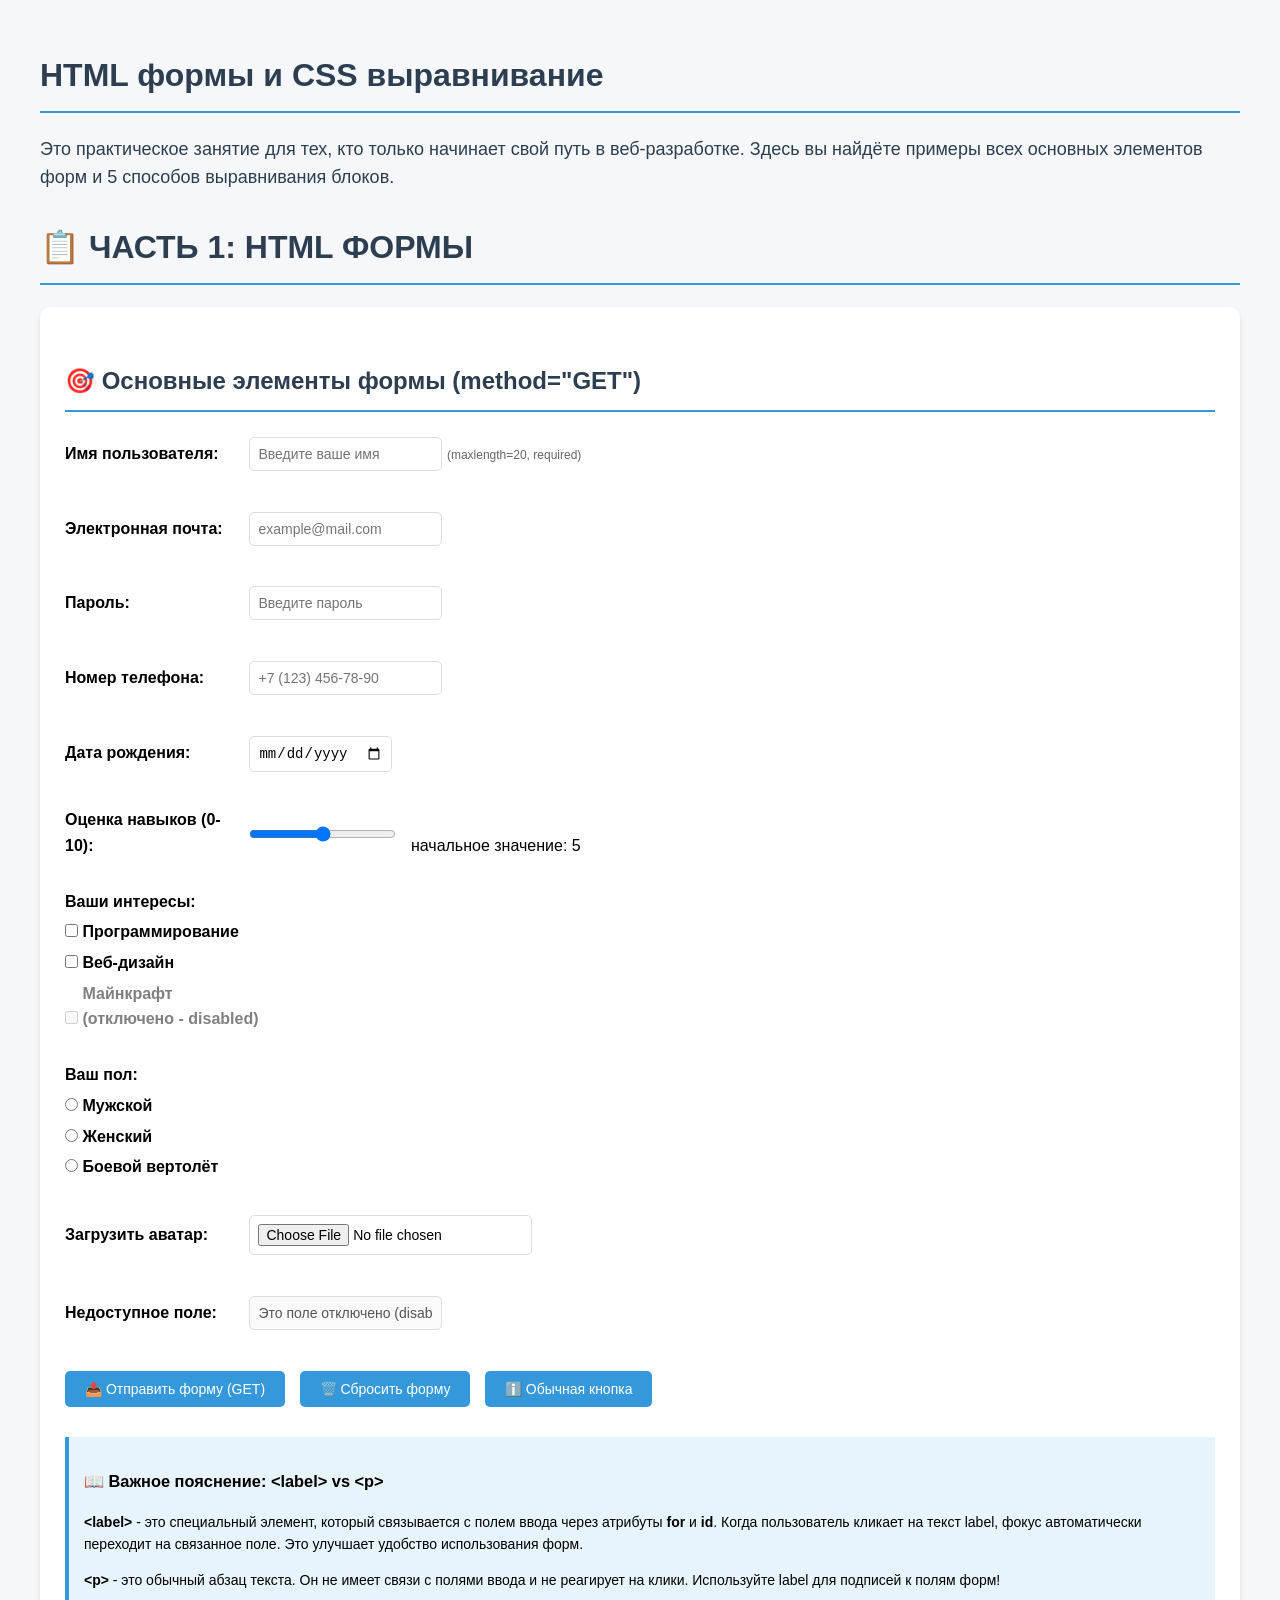
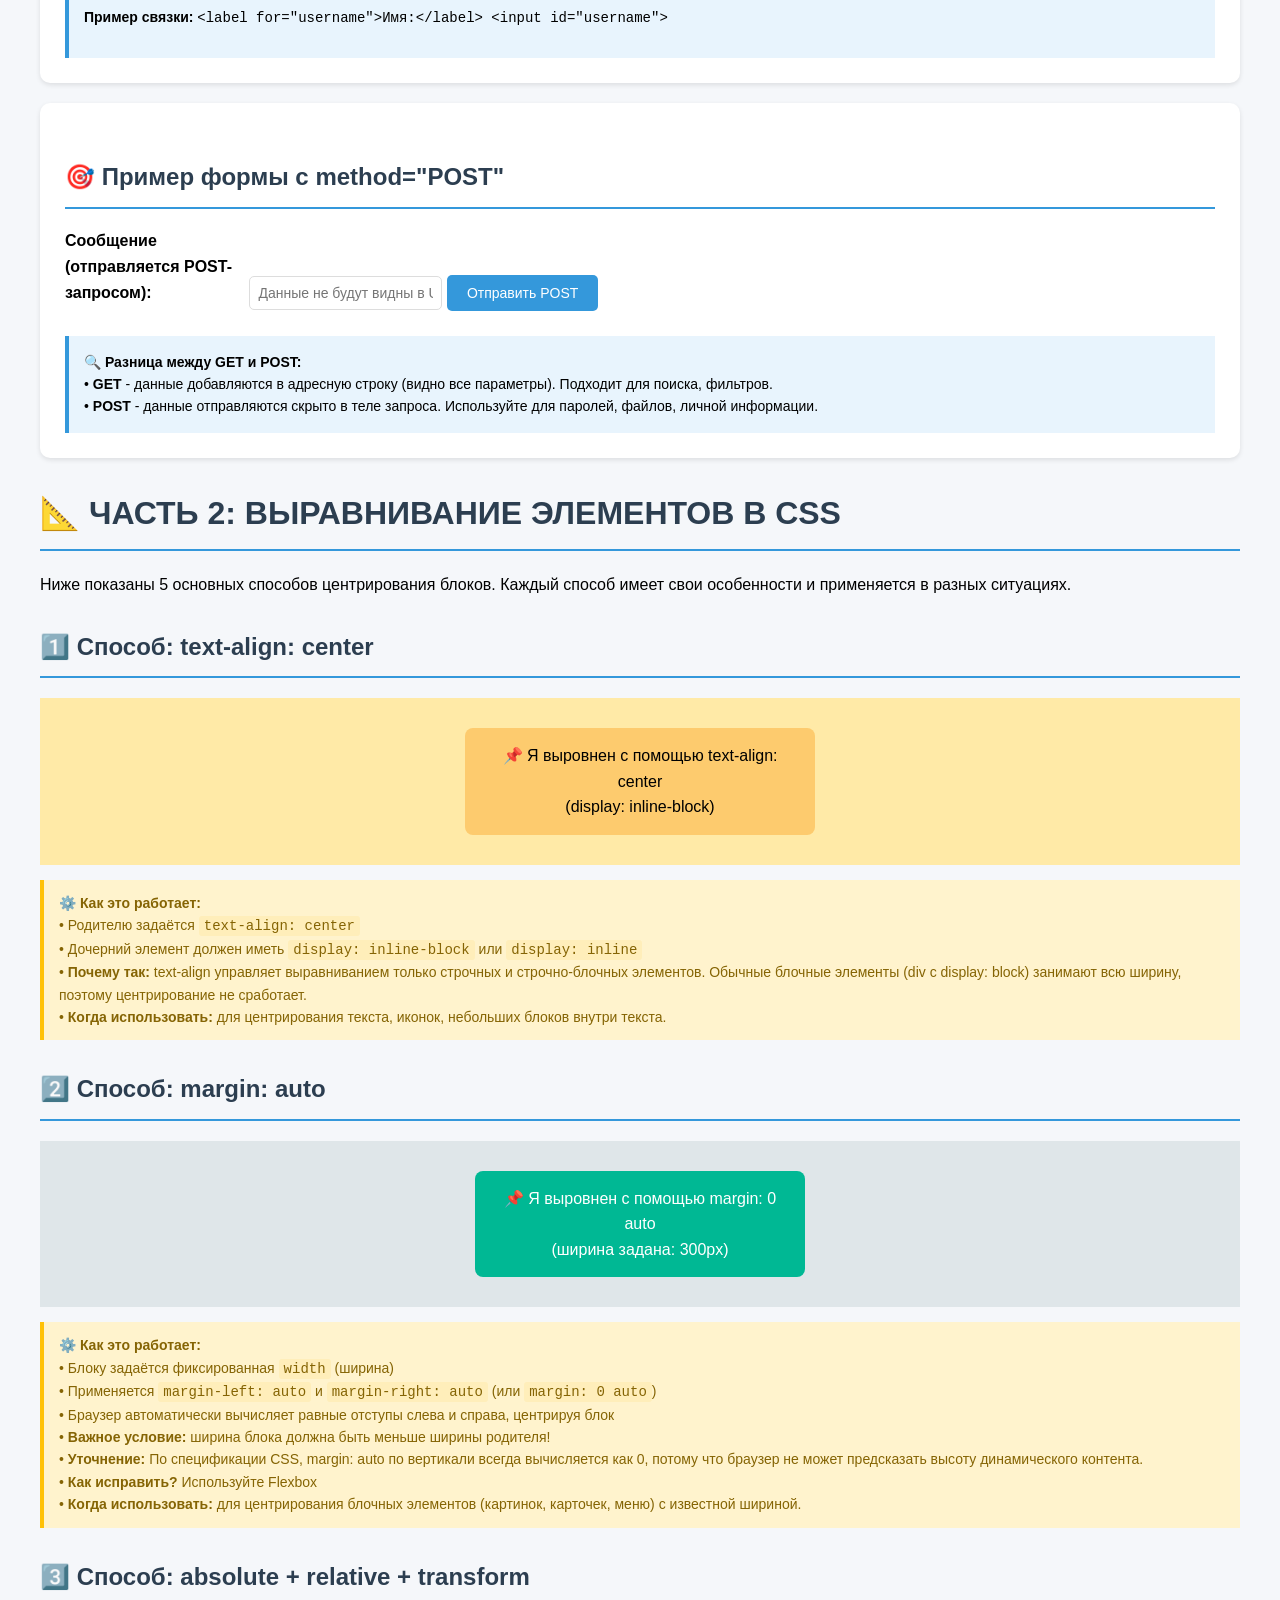
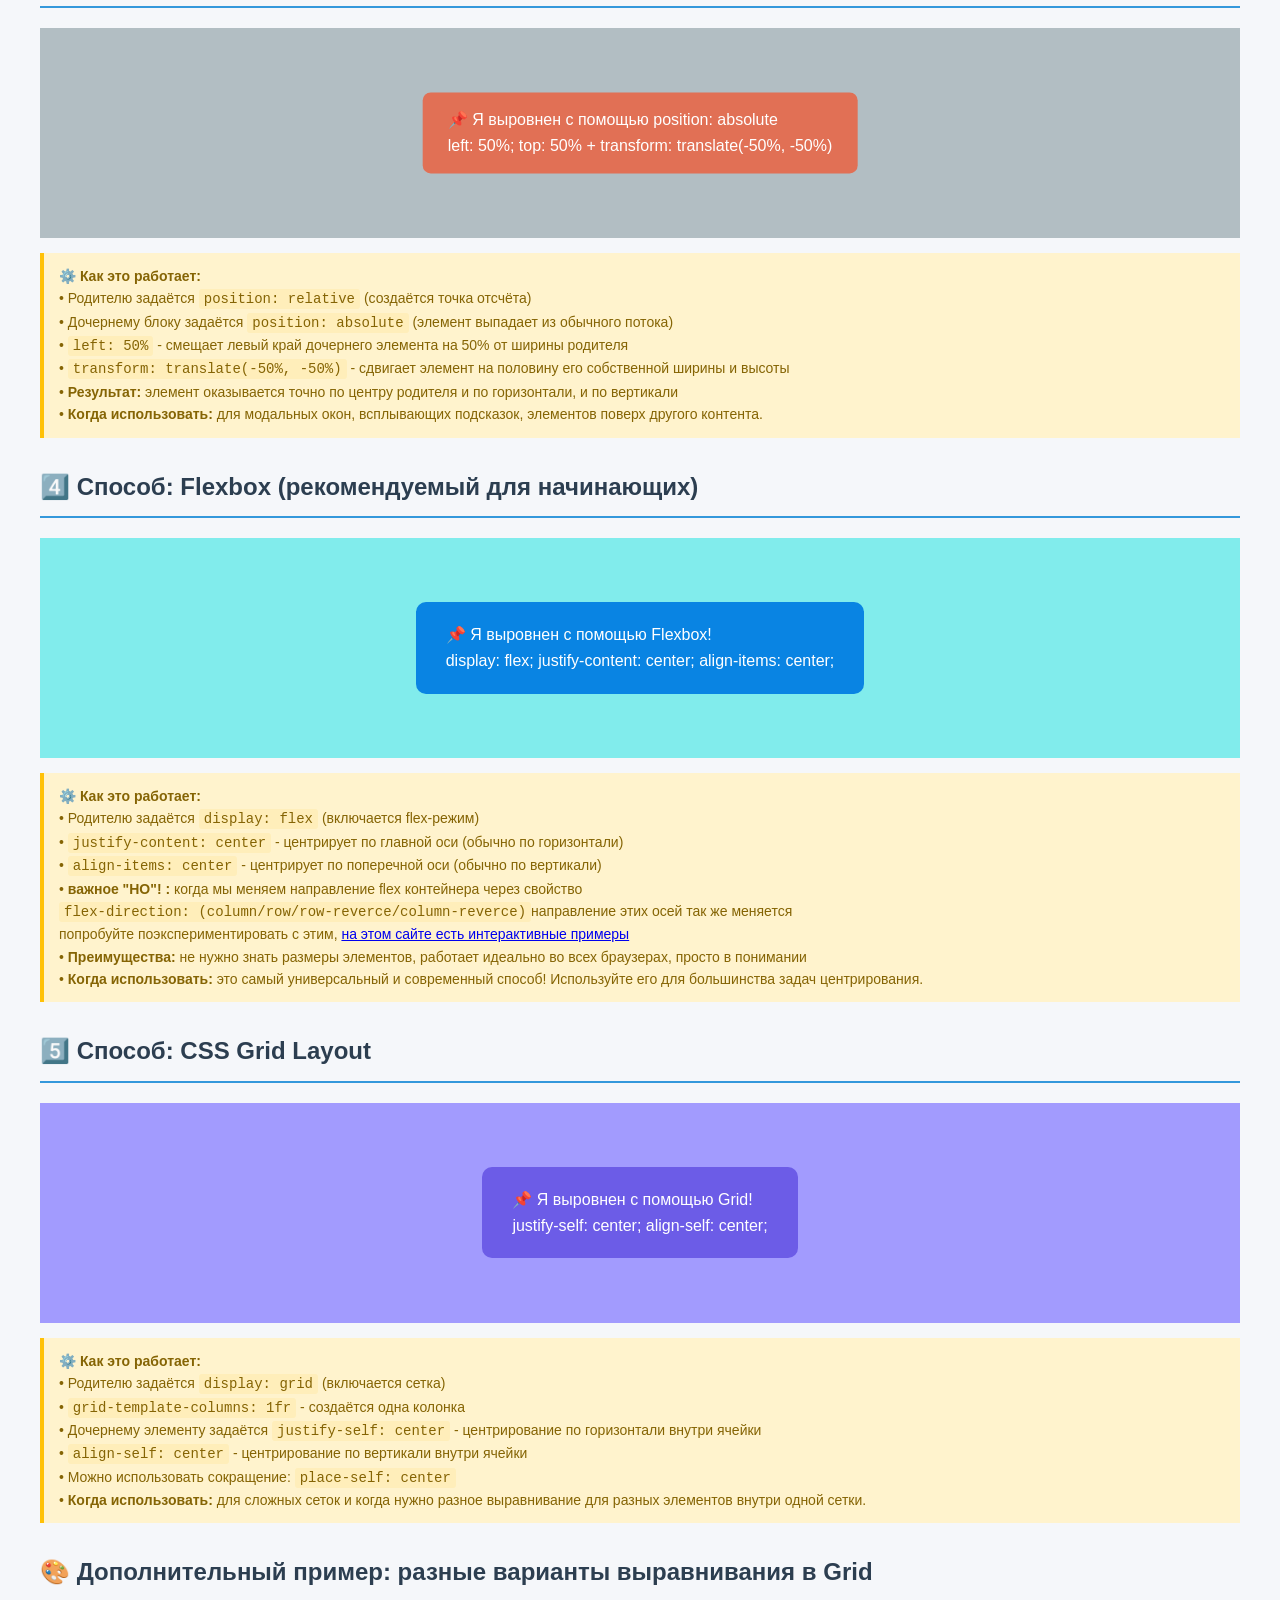
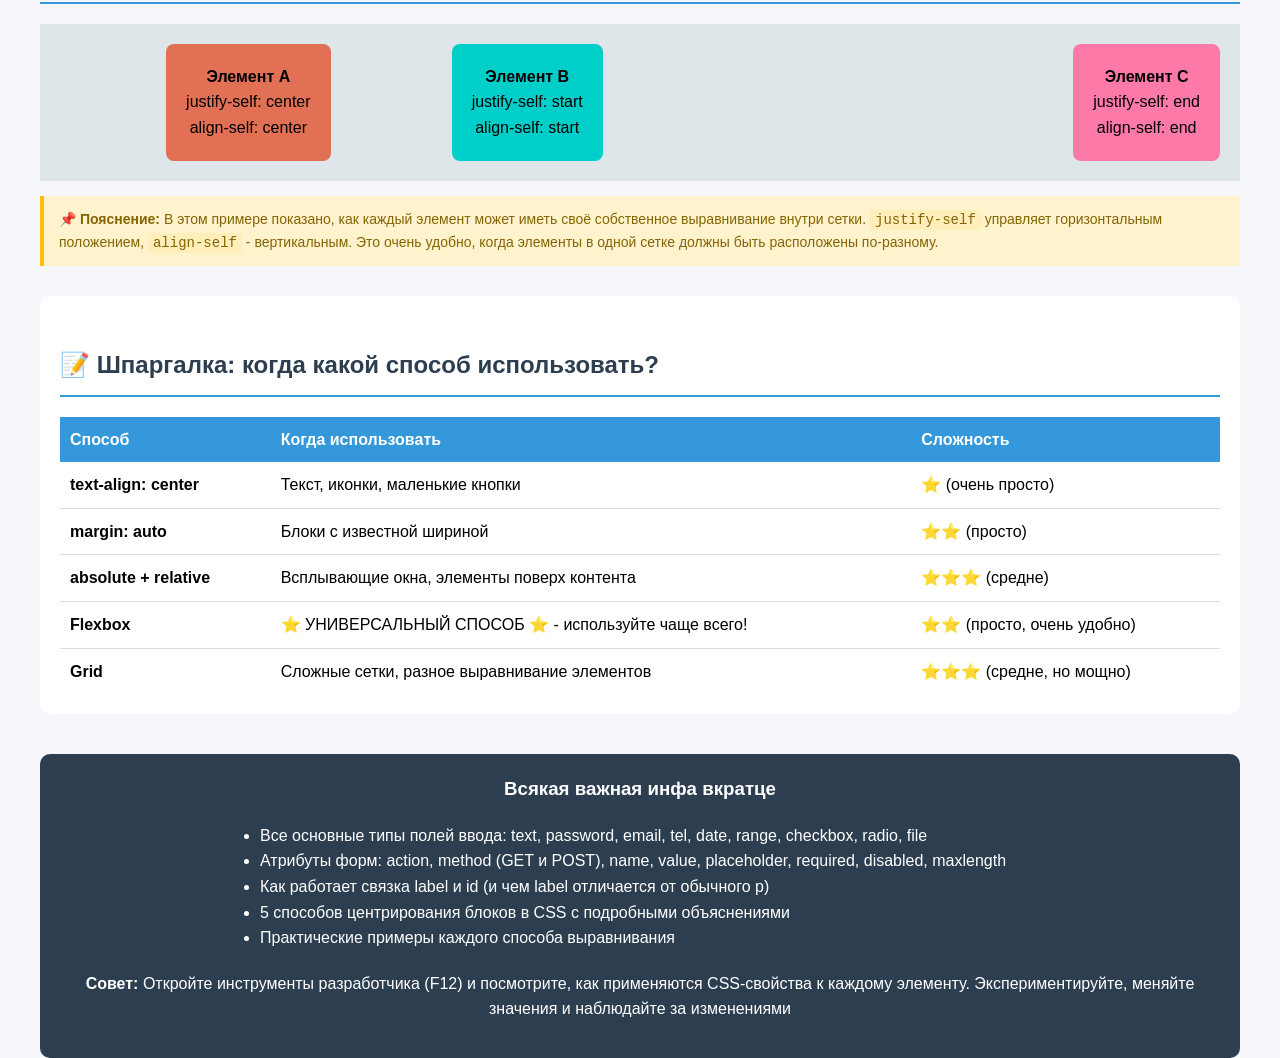
<file: index.html>
<!DOCTYPE html>
<html lang="ru">
<head>
    <meta charset="UTF-8">
    <meta name="viewport" content="width=device-width, initial-scale=1.0">
    <title>Практикум: Формы и выравнивание в CSS - Полное руководство для начинающих</title>
    <link rel="stylesheet" href="./styles/style.css">
</head>
<body>

   
    <h1>HTML формы и CSS выравнивание</h1>
    <p style="font-size: 18px; color: #2c3e50; margin-bottom: 30px;">
        Это практическое занятие для тех, кто только начинает свой путь в веб-разработке. 
        Здесь вы найдёте примеры всех основных элементов форм и 5 способов выравнивания блоков.
    </p>

    <!-- ================================================================ -->
    <!-- ФОРМЫ                                                            -->
    <!-- ================================================================ -->
    
    <h1>📋 ЧАСТЬ 1: HTML ФОРМЫ</h1>
    
    <!-- 
        ОСНОВНАЯ ФОРМА С GET-МЕТОДОМ
        Атрибуты формы:
        - action: указывает, куда отправлять данные (например: "index-2.html" или "#")
        - method: способ отправки данных (GET - данные в адресной строке, POST - в теле запроса)
    -->
    <form action="index-2.html" method="GET" class="demo-form">
        <h2>🎯 Основные элементы формы (method="GET")</h2>
        
        <!-- 
            ТЕКСТОВОЕ ПОЛЕ (type="text")
            Атрибуты:
            - type="text" - обычный текст
            - name - имя поля для отправки на сервер
            - id - уникальный идентификатор (связывается с label)
            - placeholder - подсказка внутри поля
            - value - значение по умолчанию
            - maxlength - максимальная длина ввода
            - required - обязательное поле
        -->
        <label for="username">Имя пользователя:</label>
        <input type="text" id="username" name="username" 
               placeholder="Введите ваше имя" 
               maxlength="20" 
               required>
        <span style="font-size: 12px; color: #666;">(maxlength=20, required)</span>
        <br><br>

        <!-- 
            ПОЛЕ EMAIL (type="email")
            Автоматически проверяет, похож ли ввод на email 
            (можно сказать что частично валидирует то что ввёл пользователь
            попробуйте ввести данные без символа "@")
        -->
        <label for="userEmail">Электронная почта:</label>
        <input type="email" id="userEmail" name="email" 
               placeholder="example@mail.com" 
               required>
        <br><br>

        <!-- 
            ПОЛЕ ПАРОЛЯ (type="password")
            Символы скрываются точками или звёздочками
        -->
        <label for="userPwd">Пароль:</label>
        <input type="password" id="userPwd" name="password" 
               placeholder="Введите пароль" 
               required>
        <br><br>

        <!-- 
            ПОЛЕ ТЕЛЕФОНА (type="tel")
            Не имеет автоматической валидации, 
            но на мобильных устройствах показывает клавиатуру с цифрами
        -->
        <label for="userTel">Номер телефона:</label>
        <input type="tel" id="userTel" name="phone" 
               placeholder="+7 (123) 456-78-90">
        <br><br>

        <!-- 
            ПОЛЕ ДАТЫ (type="date")
            Отображает удобный календарь для выбора даты
        -->
        <label for="birthDate">Дата рождения:</label>
        <input type="date" id="birthDate" name="birthday">
        <br><br>

        <!-- 
            ПОЛЕ-ПОЛЗУНОК (type="range")
            Позволяет выбрать значение из диапазона
            min - минимальное значение
            max - максимальное значение
            step - шаг изменения, т.е. на сколько ползунок двигается за раз
            value - значение по умолчанию
        -->
        <label for="rating">Оценка навыков (0-10):</label>
        <input type="range" id="rating" name="skillLevel" 
               min="0" max="10" step="1" value="5">
        <span style="margin-left: 10px;">начальное значение: 5</span>
        <br><br>

        <!-- 
            ЧЕКБОКСЫ (type="checkbox")
            Позволяют выбрать несколько вариантов
            value - значение, которое отправится на сервер при выборе
            disabled - блокирует элемент (неактивен)
        -->
        <label>Ваши интересы:</label>
        <br>
        <input type="checkbox" id="interest1" name="interests" value="coding">
        <label for="interest1">Программирование</label>
        <br>
        <input type="checkbox" id="interest2" name="interests" value="design">
        <label for="interest2">Веб-дизайн</label>
        <br>
        <input type="checkbox" id="interest3" name="interests" value="music" disabled>
        <label for="interest3" style="color: gray;">Майнкрафт (отключено - disabled)</label>
        <br><br>

        <!-- 
            РАДИО-КНОПКИ (type="radio")
            Позволяют выбрать ТОЛЬКО ОДИН вариант из группы
            Все radio с одинаковым name образуют группу
            Если у radio отсутствует или отличается name, то они не будут "мешать" выбору нескольких вариантов
        -->
        <label>Ваш пол:</label>
        <br>
        <input type="radio" id="genderMale" name="gender" value="male">
        <label for="genderMale">Мужской</label>
        <br>
        <input type="radio" id="genderFemale" name="gender" value="female">
        <label for="genderFemale">Женский</label>
        <br>
        <input type="radio" id="genderOther" name="gender" value="other">
        <label for="genderOther">Боевой вертолёт</label>
        <br><br>

        <!-- 
            ПОЛЕ ДЛЯ ЗАГРУЗКИ ФАЙЛОВ (type="file")
            Позволяет пользователю выбрать файл с компьютера
            accept - ограничивает типы файлов
        -->
        <label for="avatar">Загрузить аватар:</label>
        <input type="file" id="avatar" name="avatar" accept="image/*">
        <br><br>

        <!-- 
            ОТКЛЮЧЁННОЕ ПОЛЕ (disabled)
            Показывает, как выглядит недоступное для ввода поле
        -->
        <label for="disabledField">Недоступное поле:</label>
        <input type="text" id="disabledField" value="Это поле отключено (disabled)" disabled>
        <br><br>

        <!-- 
            КНОПКИ УПРАВЛЕНИЯ ФОРМОЙ
            type="submit" - отправляет форму
            type="reset" - сбрасывает все поля к начальному состоянию
            type="button" - обычная кнопка (нужен JavaScript для действий)
        -->
        <input type="submit" value="📤 Отправить форму (GET)">
        <input type="reset" value="🗑️ Сбросить форму">
        <input type="button" value="ℹ️ Обычная кнопка">
        
        <!-- 
            ПОЯСНЕНИЕ О РАБОТЕ LABEL И P
        -->
        <div class="note">
            <h3>📖 Важное пояснение: &lt;label&gt; vs &lt;p&gt;</h3>
            <p><strong>&lt;label&gt;</strong> - это специальный элемент, который связывается с полем ввода через атрибуты <strong>for</strong> и <strong>id</strong>. Когда пользователь кликает на текст label, фокус автоматически переходит на связанное поле. Это улучшает удобство использования форм.</p>
            <p><strong>&lt;p&gt;</strong> - это обычный абзац текста. Он не имеет связи с полями ввода и не реагирует на клики. Используйте label для подписей к полям форм!</p>
            <p><strong>Пример связки:</strong> <code>&lt;label for="username"&gt;Имя:&lt;/label&gt; &lt;input id="username"&gt;</code></p>
        </div>
    </form>

    <!-- 
        ВТОРАЯ ФОРМА - ДЕМОНСТРАЦИЯ METHOD="POST"
        Отличие от GET: данные не отображаются в адресной строке
    -->
    <form action="index-2.html" method="POST" class="demo-form">
        <h2>🎯 Пример формы с method="POST"</h2>
        <label for="postMessage">Сообщение (отправляется POST-запросом):</label>
        <input type="text" id="postMessage" name="message" 
               placeholder="Данные не будут видны в URL">
        <input type="submit" value="Отправить POST">
        <div class="note" style="margin-top: 15px;">
            <strong>🔍 Разница между GET и POST:</strong><br>
            • <strong>GET</strong> - данные добавляются в адресную строку (видно все параметры). Подходит для поиска, фильтров.<br>
            • <strong>POST</strong> - данные отправляются скрыто в теле запроса. Используйте для паролей, файлов, личной информации.
        </div>
    </form>

    <!-- ================================================================ -->
    <!-- РАЗДЕЛ 2: ВЫРАВНИВАНИЕ В CSS - 5 СПОСОБОВ                      -->
    <!-- ================================================================ -->
    
    <h1>📐 ЧАСТЬ 2: ВЫРАВНИВАНИЕ ЭЛЕМЕНТОВ В CSS</h1>
    <p style="margin-bottom: 20px;">Ниже показаны 5 основных способов центрирования блоков. Каждый способ имеет свои особенности и применяется в разных ситуациях.</p>

    <!-- 
        СПОСОБ 1: TEXT-ALIGN: CENTER
    -->
    <div class="align-section">
        <h2>1️⃣ Способ: text-align: center</h2>
        <div class="parent text-align-parent">
            <div class="child inline-block-child">
                📌 Я выровнен с помощью text-align: center<br>
                (display: inline-block)
            </div>
        </div>
        <div class="comment">
            <strong>⚙️ Как это работает:</strong><br>
            • Родителю задаётся <code>text-align: center</code><br>
            • Дочерний элемент должен иметь <code>display: inline-block</code> или <code>display: inline</code><br>
            • <strong>Почему так:</strong> text-align управляет выравниванием только строчных и строчно-блочных элементов. Обычные блочные элементы (div с display: block) занимают всю ширину, поэтому центрирование не сработает.<br>
            • <strong>Когда использовать:</strong> для центрирования текста, иконок, небольших блоков внутри текста.
        </div>
    </div>

    <!-- 
        СПОСОБ 2: MARGIN: AUTO
    -->
    <div class="align-section">
        <h2>2️⃣ Способ: margin: auto</h2>
        <div class="parent margin-auto-parent">
            <div class="child margin-auto-child">
                📌 Я выровнен с помощью margin: 0 auto<br>
                (ширина задана: 300px)
            </div>
        </div>
        <div class="comment">
            <strong>⚙️ Как это работает:</strong><br>
            • Блоку задаётся фиксированная <code>width</code> (ширина)<br>
            • Применяется <code>margin-left: auto</code> и <code>margin-right: auto</code> (или <code>margin: 0 auto</code>)<br>
            • Браузер автоматически вычисляет равные отступы слева и справа, центрируя блок<br>
            • <strong>Важное условие:</strong> ширина блока должна быть меньше ширины родителя!<br>
            • <strong>Уточнение:</strong> По спецификации CSS, margin: auto по вертикали всегда вычисляется как 0, 
            потому что браузер не может предсказать высоту динамического контента.<br> 
            • <strong>Как исправить?</strong> Используйте Flexbox<br>
            • <strong>Когда использовать:</strong> для центрирования блочных элементов (картинок, карточек, меню) с известной шириной.

        </div>
    </div>

    <!-- 
        СПОСОБ 3: ABSOLUTE + RELATIVE (ПОЗИЦИОНИРОВАНИЕ)
    -->
    <div class="align-section">
        <h2>3️⃣ Способ: absolute + relative + transform</h2>
        <div class="parent relative-parent">
            <div class="child absolute-child">
                📌 Я выровнен с помощью position: absolute<br>
                left: 50%; top: 50% + transform: translate(-50%, -50%)
            </div>
        </div>
        <div class="comment">
            <strong>⚙️ Как это работает:</strong><br>
            • Родителю задаётся <code>position: relative</code> (создаётся точка отсчёта)<br>
            • Дочернему блоку задаётся <code>position: absolute</code> (элемент выпадает из обычного потока)<br>
            • <code>left: 50%</code> - смещает левый край дочернего элемента на 50% от ширины родителя<br>
            • <code>transform: translate(-50%, -50%)</code> - сдвигает элемент на половину его собственной ширины и высоты<br>
            • <strong>Результат:</strong> элемент оказывается точно по центру родителя и по горизонтали, и по вертикали<br>
            • <strong>Когда использовать:</strong> для модальных окон, всплывающих подсказок, элементов поверх другого контента.
        </div>
    </div>

    <!-- 
        СПОСОБ 4: FLEXBOX
    -->
    <div class="align-section">
        <h2>4️⃣ Способ: Flexbox (рекомендуемый для начинающих)</h2>
        <div class="parent flex-parent">
            <div class="child flex-child">
                📌 Я выровнен с помощью Flexbox!<br>
                display: flex; justify-content: center; align-items: center;
            </div>
        </div>
        <div class="comment">
            <strong>⚙️ Как это работает:</strong><br>
            • Родителю задаётся <code>display: flex</code> (включается flex-режим)<br>
            • <code>justify-content: center</code> - центрирует по главной оси (обычно по горизонтали)<br>
            • <code>align-items: center</code> - центрирует по поперечной оси (обычно по вертикали)<br>
            • <strong>важное "НО"! :</strong> когда мы меняем направление flex контейнера через свойство
            <br><code>flex-direction: (column/row/row-reverce/column-reverce)</code>направление этих осей так же меняется<br>
            попробуйте поэкспериментировать с этим,
            <a href = "https://www.joshwcomeau.com/css/interactive-guide-to-flexbox/" target="_blank">
              на этом сайте есть интерактивные примеры</a><br>
            • <strong>Преимущества:</strong> не нужно знать размеры элементов, работает идеально во всех браузерах, просто в понимании<br>
            • <strong>Когда использовать:</strong> это самый универсальный и современный способ! Используйте его для большинства задач центрирования.
        </div>
    </div>

    <!-- 
        СПОСОБ 5: GRID
    -->
    <div class="align-section">
        <h2>5️⃣ Способ: CSS Grid Layout</h2>
        <div class="parent grid-parent">
            <div class="child grid-child">
                📌 Я выровнен с помощью Grid!<br>
                justify-self: center; align-self: center;
            </div>
        </div>
        <div class="comment">
            <strong>⚙️ Как это работает:</strong><br>
            • Родителю задаётся <code>display: grid</code> (включается сетка)<br>
            • <code>grid-template-columns: 1fr</code> - создаётся одна колонка<br>
            • Дочернему элементу задаётся <code>justify-self: center</code> - центрирование по горизонтали внутри ячейки<br>
            • <code>align-self: center</code> - центрирование по вертикали внутри ячейки<br>
            • Можно использовать сокращение: <code>place-self: center</code><br>
            • <strong>Когда использовать:</strong> для сложных сеток и когда нужно разное выравнивание для разных элементов внутри одной сетки.
        </div>
    </div>

    <!-- 
        ДОПОЛНИТЕЛЬНЫЙ ПРИМЕР: GRID С РАЗНЫМ ВЫРАВНИВАНИЕМ
    -->
    <div class="align-section">
        <h2>🎨 Дополнительный пример: разные варианты выравнивания в Grid</h2>
        <div class="grid-demo-extra">
            <div class="grid-container">
                <div class="grid-item item-a">
                    <strong>Элемент A</strong><br>
                    justify-self: center<br>
                    align-self: center
                </div>
                <div class="grid-item item-b">
                    <strong>Элемент B</strong><br>
                    justify-self: start<br>
                    align-self: start
                </div>
                <div class="grid-item item-c">
                    <strong>Элемент C</strong><br>
                    justify-self: end<br>
                    align-self: end
                </div>
            </div>
            <div class="comment" style="margin-top: 15px;">
                <strong>📌 Пояснение:</strong> В этом примере показано, как каждый элемент может иметь своё собственное выравнивание внутри сетки. <code>justify-self</code> управляет горизонтальным положением, <code>align-self</code> - вертикальным. Это очень удобно, когда элементы в одной сетке должны быть расположены по-разному.
            </div>
        </div>
    </div>

    <!-- 
        ИТОГОВАЯ ТАБЛИЦА ДЛЯ ЗАПОМИНАНИЯ
    -->
    <div style="background: white; padding: 20px; border-radius: 10px; margin-top: 30px;">
        <h2>📝 Шпаргалка: когда какой способ использовать?</h2>
        <table style="width: 100%; border-collapse: collapse;">
            <thead style="background-color: #3498db; color: white;">
                <tr><th style="padding: 10px; text-align: left;">Способ</th>
                    <th style="padding: 10px; text-align: left;">Когда использовать</th>
                    <th style="padding: 10px; text-align: left;">Сложность</th>
                </tr>
            </thead>
            <tbody>
                <tr style="border-bottom: 1px solid #ddd;">
                    <td style="padding: 10px;"><strong>text-align: center</strong></td>
                    <td style="padding: 10px;">Текст, иконки, маленькие кнопки</td>
                    <td style="padding: 10px;">⭐ (очень просто)</td>
                </tr>
                <tr style="border-bottom: 1px solid #ddd;">
                    <td style="padding: 10px;"><strong>margin: auto</strong></td>
                    <td style="padding: 10px;">Блоки с известной шириной</td>
                    <td style="padding: 10px;">⭐⭐ (просто)</td>
                </tr>
                <tr style="border-bottom: 1px solid #ddd;">
                    <td style="padding: 10px;"><strong>absolute + relative</strong></td>
                    <td style="padding: 10px;">Всплывающие окна, элементы поверх контента</td>
                    <td style="padding: 10px;">⭐⭐⭐ (средне)</td>
                </tr>
                <tr style="border-bottom: 1px solid #ddd;">
                    <td style="padding: 10px;"><strong>Flexbox</strong></td>
                    <td style="padding: 10px;">⭐ УНИВЕРСАЛЬНЫЙ СПОСОБ ⭐ - используйте чаще всего!</td>
                    <td style="padding: 10px;">⭐⭐ (просто, очень удобно)</td>
                </tr>
                <tr>
                    <td style="padding: 10px;"><strong>Grid</strong></td>
                    <td style="padding: 10px;">Сложные сетки, разное выравнивание элементов</td>
                    <td style="padding: 10px;">⭐⭐⭐ (средне, но мощно)</td>
                </tr>
            </tbody>
        </table>
    </div>

    <!-- 
        ПОДВАЛ С ВАЖНЫМИ ЗАМЕЧАНИЯМИ
    -->
    <footer class="info-footer">
        <h3 style="margin-top: 0;">Всякая важная инфа вкратце</h3>
        <ul style="text-align: left; max-width: 800px; margin: 0 auto;">
            <li>Все основные типы полей ввода: text, password, email, tel, date, range, checkbox, radio, file</li>
            <li>Атрибуты форм: action, method (GET и POST), name, value, placeholder, required, disabled, maxlength</li>
            <li>Как работает связка label и id (и чем label отличается от обычного p)</li>
            <li>5 способов центрирования блоков в CSS с подробными объяснениями</li>
            <li>Практические примеры каждого способа выравнивания</li>
        </ul>
        <p style="margin-top: 20px;"><strong>Совет:</strong> Откройте инструменты разработчика (F12) и посмотрите, как применяются CSS-свойства к каждому элементу. Экспериментируйте, меняйте значения и наблюдайте за изменениями</p>
    </footer>

</body>
</html>
</file>
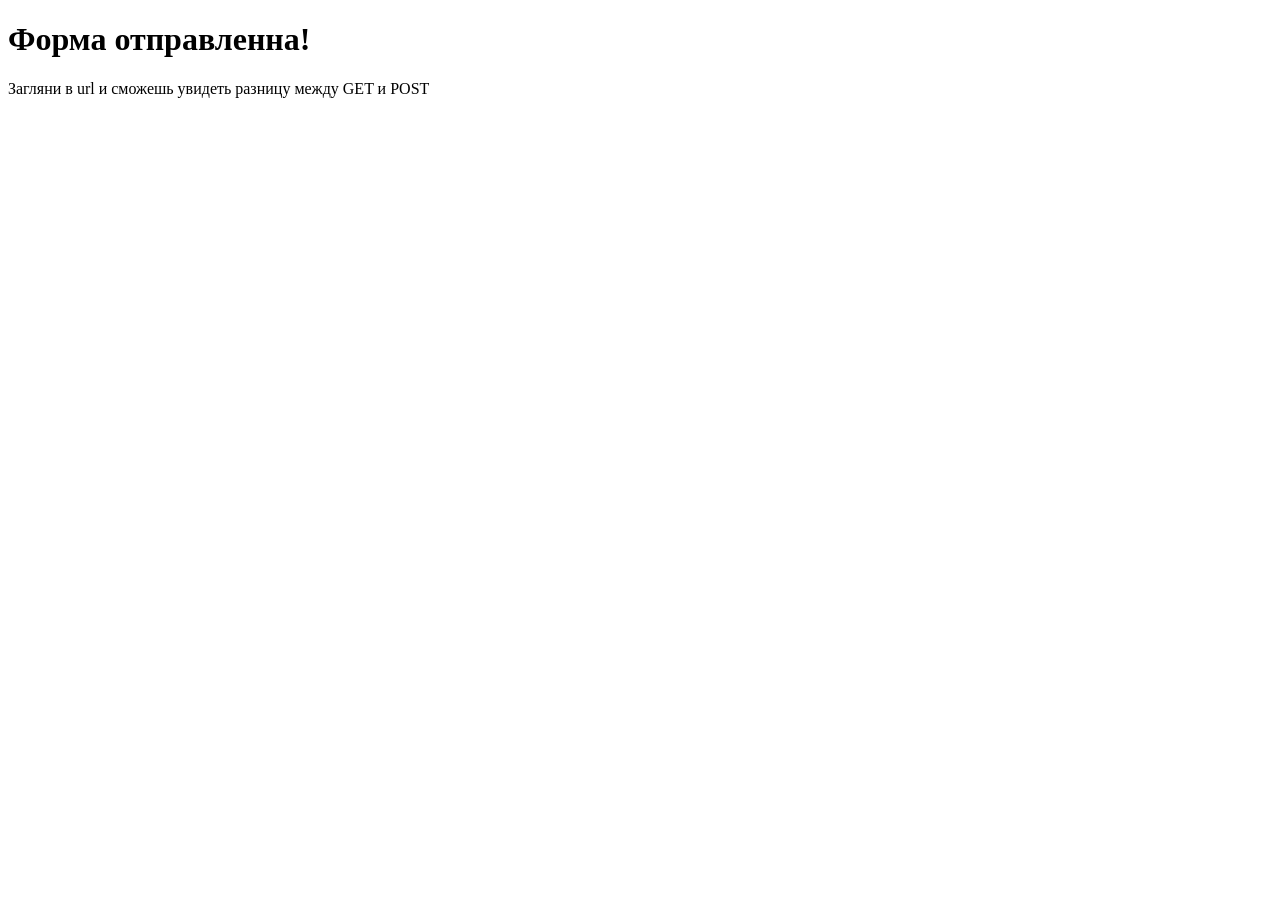
<file: index-2.html>
<!DOCTYPE html>
<html lang="ru">
<head>
  <meta charset="UTF-8">
  <meta name="viewport" content="width=device-width, initial-scale=1.0">
  <title>Document</title>
</head>
<body>
  <h1>Форма отправленна!</h1>
  <p>Загляни в url и сможешь увидеть разницу между GET и POST</p>
</body>
</html>
</file>
<file: styles/style.css>
/* -------------------- ОБЩИЕ СТИЛИ ДЛЯ ВСЕЙ СТРАНИЦЫ -------------------- */
/* Эти стили применяются ко всей странице и создают приятный внешний вид */
body {
    font-family: Arial, sans-serif;  /* Устанавливаем шрифт с засечками */
    max-width: 1200px;                /* Ограничиваем максимальную ширину контента */
    margin: 0 auto;                   /* Центрируем всё содержимое body по горизонтали */
    padding: 20px;                    /* Внутренние отступы от краёв окна */
    background-color: #f5f7fa;       /* Светлый фон для комфортного чтения */
    line-height: 1.6;                /* Межстрочный интервал (расстояние между строками) */
}

/* Стили для заголовков */
h1, h2 {
    color: #2c3e50;                  /* Тёмно-синий цвет для заголовков */
    margin-top: 30px;                /* Отступ сверху */
    border-bottom: 2px solid #3498db; /* Подчёркивание синей полоской */
    padding-bottom: 10px;            /* Отступ от текста до полоски */
}

/* Стили для форм - общее оформление */
.demo-form {
    background: white;               /* Белый фон формы */
    padding: 25px;                  /* Внутренние отступы внутри формы */
    margin: 20px 0;                /* Отступы сверху и снизу 20px, по бокам 0 */
    border-radius: 10px;           /* Скругление углов */
    box-shadow: 0 2px 5px rgba(0,0,0,0.1); /* Лёгкая тень для объёма */
}

/* Стили для полей ввода - общие для всех input */
input {
    margin: 5px 0 10px 0;          /* Отступы: сверху 5px, снизу 10px */
    padding: 8px;                  /* Внутренние отступы внутри поля */
    border: 1px solid #ddd;        /* Серая рамка */
    border-radius: 5px;            /* Скругление углов */
    font-size: 14px;               /* Размер шрифта */
}

/* Кнопки оформляем красиво */
input[type="submit"], input[type="reset"], input[type="button"] {
    
    background-color: #3498db;     /* Синий фон */
    color: white;                  /* Белый текст */
    border: none;                  /* Убираем рамку */
    padding: 10px 20px;            /* Отступы внутри кнопки */
    cursor: pointer;               /* Курсор в виде руки при наведении */
    margin-right: 10px;            /* Отступ справа между кнопками */
}

/* При наведении на кнопку меняем цвет */
input[type="submit"]:hover {
    background-color: #2980b9;
}

/* Блок с пояснениями */
.note {
    background-color: #e8f4fd;     /* Светло-голубой фон */
    padding: 15px;                 /* Внутренние отступы */
    border-left: 4px solid #3498db; /* Синяя полоска слева */
    margin-top: 20px;              /* Отступ сверху */
    font-size: 14px;               /* Размер шрифта */
}

/* ================================================================
   БЛОК 1: ВЫРАВНИВАНИЕ ЧЕРЕЗ text-align: center
   ================================================================ */
/* 
   ПРИНЦИП РАБОТЫ:
   Свойство text-align управляет выравниванием ТЕКСТА и строчных элементов (inline)
   внутри блока-родителя. Значение center выравнивает по центру.
   
   ВАЖНО: text-align работает только с:
   - текстом
   - строчными элементами (span, a, img)
   - строчно-блочными элементами (display: inline-block)
   
   НЕ работает с обычными блочными элементами (div, p, h1), которые по умолчанию
   занимают всю ширину.
*/

.parent.text-align-parent {
    background-color: #ffeaa7;      /* Жёлтый фон для наглядности */
    padding: 30px;                  /* Внутренние отступы */
    text-align: center;             /* ГЛАВНОЕ СВОЙСТВО: центрируем содержимое по горизонтали */
}

.child.inline-block-child {
    display: inline-block;          /* Делаем элемент строчно-блочным */
    /* Без display: inline-block text-align не сработает для div */
    background-color: #fdcb6e;
    padding: 15px 25px;
    border-radius: 8px;
    width: 300px;                   /* Можно задать ширину */
    /* display: inline-block позволяет элементу: 
       1) занимать столько места, сколько нужно (не всю ширину)
       2) при этом иметь отступы, ширину, высоту как у блока
       3) text-align родителя на него действует */
}

/* ================================================================
   БЛОК 2: ВЫРАВНИВАНИЕ ЧЕРЕЗ margin: auto
   ================================================================ */
/*
   ПРИНЦИП РАБОТЫ:
   Свойство margin управляет внешними отступами элемента.
   Значение auto автоматически рассчитывает отступы.
   
   Для центрирования блочного элемента по горизонтали нужно:
   1) Задать элементу ширину (width) - иначе он займёт всю ширину родителя
   2) Установить margin-left: auto и margin-right: auto
   
   margin: 0 auto; - это сокращённая запись:
   - 0 - отступ сверху и снизу
   - auto - автоматические отступы слева и справа (они становятся равными)
*/

.parent.margin-auto-parent {
    background-color: #dfe6e9;      /* Сероватый фон */
    padding: 30px;
}

.child.margin-auto-child {
    width: 300px;                   /* Обязательно указываем ширину! */
    margin: 0 auto;                 /* КЛЮЧЕВОЕ СВОЙСТВО: авто-отступы по бокам */
    background-color: #00b894;
    color: white;
    padding: 15px;
    border-radius: 8px;
    text-align: center;             /* Текст внутри центрируем отдельно */
}

/* ================================================================
   БЛОК 3: АБСОЛЮТНОЕ ПОЗИЦИОНИРОВАНИЕ (absolute + relative)
   ================================================================ */
/*
   ПРИНЦИП РАБОТЫ:
   Позиционирование позволяет "вырвать" элемент из обычного потока документа
   и разместить его относительно другого элемента.
   
   Шаги:
   1) Родителю задаём position: relative - создаём точку отсчёта
   2) Ребёнку задаём position: absolute - элемент выпадает из потока
   3) left: 50% - смещаем левый край на половину ширины родителя
   4) transform: translate(-50%, 0) - сдвигаем элемент влево на половину его ширины
   
   transform: translate(x, y) - перемещает элемент относительно его собственных размеров
   translate(-50%, 0) значит: сдвинуть влево на 50% от своей ширины, по вертикали не сдвигать
*/

.parent.relative-parent {
    position: relative;             /* Родитель - точка отсчёта для абсолютного позиционирования */
    background-color: #b2bec3;
    padding: 30px;
    min-height: 150px;              /* Минимальная высота, чтобы было видно */
}

.child.absolute-child {
    position: absolute;             /* Абсолютное позиционирование - элемент вне потока */
    left: 50%;                      /* Смещаем левый край на 50% от ширины родителя */
    top: 50%;                       /* Смещаем верхний край на 50% от высоты родителя */
    transform: translate(-50%, -50%); /* Сдвигаем на половину своей ширины и высоты */
    /* В результате элемент оказывается точно по центру родителя */
    
    background-color: #e17055;
    color: white;
    padding: 15px 25px;
    border-radius: 8px;
    white-space: nowrap;            /* Текст не переносится */
}

/* ================================================================
   БЛОК 4: ВЫРАВНИВАНИЕ С ПОМОЩЬЮ FLEXBOX
   ================================================================ */
/*
   ПРИНЦИП РАБОТЫ:
   Flexbox (Flexible Box Layout) - мощный способ управления расположением элементов.
   
   Родителю (flex-контейнеру) задаём:
   - display: flex - включаем flex-режим
   - justify-content: center - центрирование по главной оси (обычно горизонталь)
   - align-items: center - центрирование по поперечной оси (обычно вертикаль)
   
   Преимущества: не нужно знать размеры элемента, работает идеально и горизонтально, и вертикально.
   Это самый современный и удобный способ для центрирования.
*/

.parent.flex-parent {
    display: flex;                  /* Включаем Flexbox */
    justify-content: center;        /* Центрируем по горизонтали */
    align-items: center;            /* Центрируем по вертикали */
    background-color: #81ecec;
    min-height: 180px;              /* Минимальная высота, чтобы вертикальное центрирование было заметно */
    padding: 20px;
}

.child.flex-child {
    background-color: #0984e3;
    color: white;
    padding: 20px 30px;
    border-radius: 10px;
    /* Размер может быть любым - flexbox сам всё выровняет */
}

/* ================================================================
   БЛОК 5: ВЫРАВНИВАНИЕ С ПОМОЩЬЮ GRID
   ================================================================ */
/*
   ПРИНЦИП РАБОТЫ:
   CSS Grid Layout - система двумерного позиционирования (работает и с рядами, и с колонками).
   
   Для центрирования одного элемента в гриде:
   1) Родителю задаём display: grid
   2) Создаём хотя бы одну ячейку (grid-template-columns: 1fr)
   3) Ребёнку задаём justify-self: center - центрирование по горизонтали внутри ячейки
   4) И align-self: center - центрирование по вертикали внутри ячейки
   
   place-self: center - сокращённая запись для justify-self и align-self одновременно
*/

.parent.grid-parent {
    display: grid;                  /* Включаем Grid */
    grid-template-columns: 1fr;     /* Одна колонка, которая занимает всю доступную ширину */
    background-color: #a29bfe;
    min-height: 180px;
    padding: 20px;
}

.child.grid-child {
    justify-self: center;           /* Центрирование по горизонтали внутри ячейки грида */
    align-self: center;             /* Центрирование по вертикали внутри ячейки грида */
    /* Можно использовать сокращение: place-self: center; */
    
    background-color: #6c5ce7;
    color: white;
    padding: 20px 30px;
    border-radius: 10px;
}

/* ================================================================
   ДОПОЛНИТЕЛЬНЫЙ ПРИМЕР: GRID С НЕСКОЛЬКИМИ ЭЛЕМЕНТАМИ
   ================================================================ */
/*
   Здесь я показываю, как justify-self и align-self работают для каждого элемента отдельно.
   Каждый элемент может иметь своё выравнивание внутри своей ячейки.
*/

.grid-container {
    display: grid;                  /* Включаем Grid */
    grid-template-columns: repeat(3, 1fr); /* Три равные колонки */
    gap: 15px;                      /* Расстояние между ячейками */
    background-color: #dfe6e9;
    padding: 20px;
    margin-top: 15px;
}

.grid-item {
    background-color: #74b9ff;
    padding: 20px;
    text-align: center;
    border-radius: 8px;
}

/* Для каждого элемента задаём своё выравнивание */
.item-a {
    justify-self: center;           /* Центр по горизонтали */
    align-self: center;             /* Центр по вертикали */
    background-color: #e17055;
}

.item-b {
    justify-self: start;            /* Прижимаем к левому краю */
    align-self: start;              /* Прижимаем к верху */
    background-color: #00cec9;
}

.item-c {
    justify-self: end;              /* Прижимаем к правому краю */
    align-self: end;                /* Прижимаем к низу */
    background-color: #fd79a8;
}

/* ================================================================
   ОБЩИЕ ПОЯСНЕНИЯ
   ================================================================ */
/*

   
   1. text-align: center - выравнивание текста и строчных/строчно-блочных элементов
      - Работает только с inline/inline-block элементами
      - Самый простой способ, но с ограничениями
   
   2. margin: auto - автоматические отступы
      - Работает с блочными элементами, у которых задана ширина
      - Автоматически рассчитывает равные отступы слева и справа
   
   3. position: absolute + relative - абсолютное позиционирование
      - Позволяет точно разместить элемент в любом месте родителя
      - Требует знания трансформаций (transform: translate)
      - Элемент выпадает из потока документа
   
   4. Flexbox - современный и удобный способ
      - display: flex + justify-content + align-items
      - Центрирует идеально без знания размеров
      - Работает и по горизонтали, и по вертикали
   
   5. Grid - мощная двумерная система
      - justify-self и align-self для отдельных элементов
      - Подходит для сложных сеток
   
   ВАЖНЫЕ ТЕРМИНЫ:
   - display: определяет тип элемента (блочный, строчный, flex, grid)
   - margin: внешние отступы (расстояние до других элементов)
   - padding: внутренние отступы (расстояние от границы до контента)
   - position: способ позиционирования элемента
   - transform: трансформация элемента (поворот, масштаб, перемещение)
*/

/* Стили для подвала с информацией можете не углубляться
 всё самое полезное для вас я написал выше
 (кто дошел до этого сообщения в коде, может подойти ко мне на следующем очном занятии
 сказать "я нашел пасхалку" и я поставлю максимальную оценку за урок)
 */
.info-footer {
    margin-top: 40px;
    padding: 20px;
    background-color: #2c3e50;
    color: white;
    text-align: center;
    border-radius: 10px;
}

/* Стили для блоков с пояснениями */
.comment {
    background-color: #fff3cd;
    border-left: 4px solid #ffc107;
    padding: 12px 15px;
    margin: 15px 0;
    font-size: 14px;
    color: #856404;
}

.comment code {
    background-color: #ffeeba;
    padding: 2px 5px;
    border-radius: 3px;
    font-family: monospace;
}

/* Стили для меток (label) - делаем их жирными для наглядности */
label {
    font-weight: bold;
    display: inline-block;
    width: 180px; 
    margin-bottom: 5px;
}
</file>
